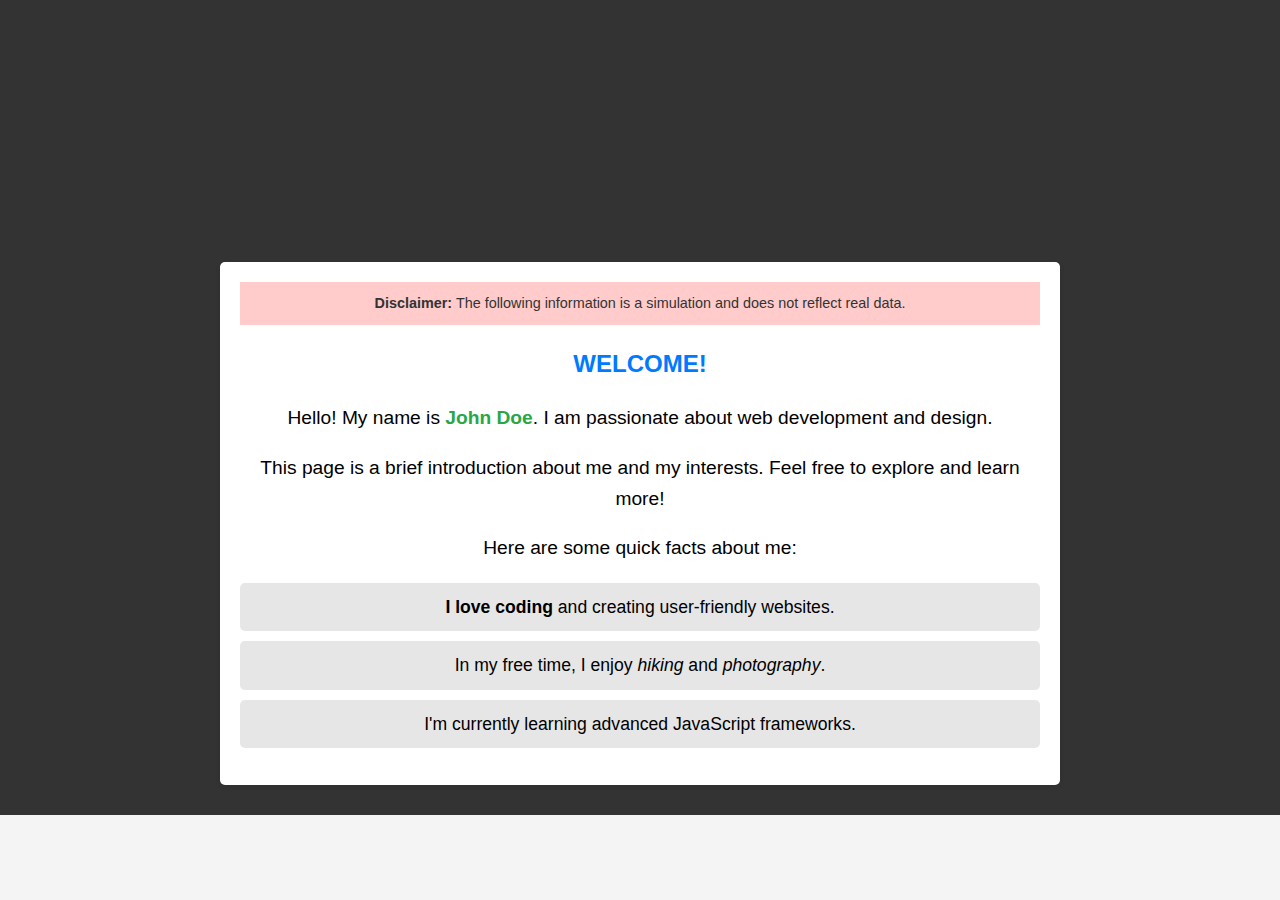
<file: about.html>
<!DOCTYPE html>
<html lang="en">
<head>
    <meta charset="UTF-8">
    <meta name="viewport" content="width=device-width, initial-scale=1.0">
    <title>About Me</title>
    <style>
        body {
            font-family: Arial, sans-serif;
            line-height: 1.6;
            margin: 0;
            padding: 0;
            background-color: #f4f4f4;
            color: #333;
        }
        header {
            background: #333;
            color: #fff;
            padding: 10px 0;
            text-align: center;
        }
        .container {
            max-width: 800px;
            margin: 20px auto;
            padding: 20px;
            background: #fff;
            border-radius: 5px;
            box-shadow: 0 2px 5px rgba(0, 0, 0, 0.1);
        }
        h1, h2 {
            color: #333;
        }
    </style>
</head>
<body>
    <header>
        <h1>About Me</h1>
    <header>
        <h1 style="font-size: 2.5rem; letter-spacing: 2px;">About Me</h1>
    </header>
    <div class="container">
        <div style="background-color: #ffcccb; padding: 10px; text-align: center; font-size: 0.9rem; color: #333;">
            <strong>Disclaimer:</strong> The following information is a simulation and does not reflect real data.
        </div>
        <h2 style="color: #007BFF; text-transform: uppercase;">Welcome!</h2>
        <p style="font-size: 1.2rem; color: #000000;">Hello! My name is <strong style="color: #28a745;">John Doe</strong>. I am passionate about web development and design.</p>
        <p style="font-size: 1.2rem; color: #000000;">This page is a brief introduction about me and my interests. Feel free to explore and learn more!</p>
        <p style="font-size: 1.2rem; color: #000000;">Here are some quick facts about me:</p>
        <ul style="list-style-type: none; padding-left: 0; font-size: 1.1rem; color: #000;">
            <li style="margin-bottom: 10px; padding: 10px; background-color: #e6e6e6; border-radius: 5px;">
            <strong>I love coding</strong> and creating user-friendly websites.
            </li>
            <li style="margin-bottom: 10px; padding: 10px; background-color: #e6e6e6; border-radius: 5px;">
            In my free time, I enjoy <em>hiking</em> and <em>photography</em>.
            </li>
            <li style="margin-bottom: 10px; padding: 10px; background-color: #e6e6e6; border-radius: 5px;">
            I'm currently learning <span style="color: #000;">advanced JavaScript frameworks</span>.
            </li>
        </ul>
    </div>
</body>
</html>
</file>
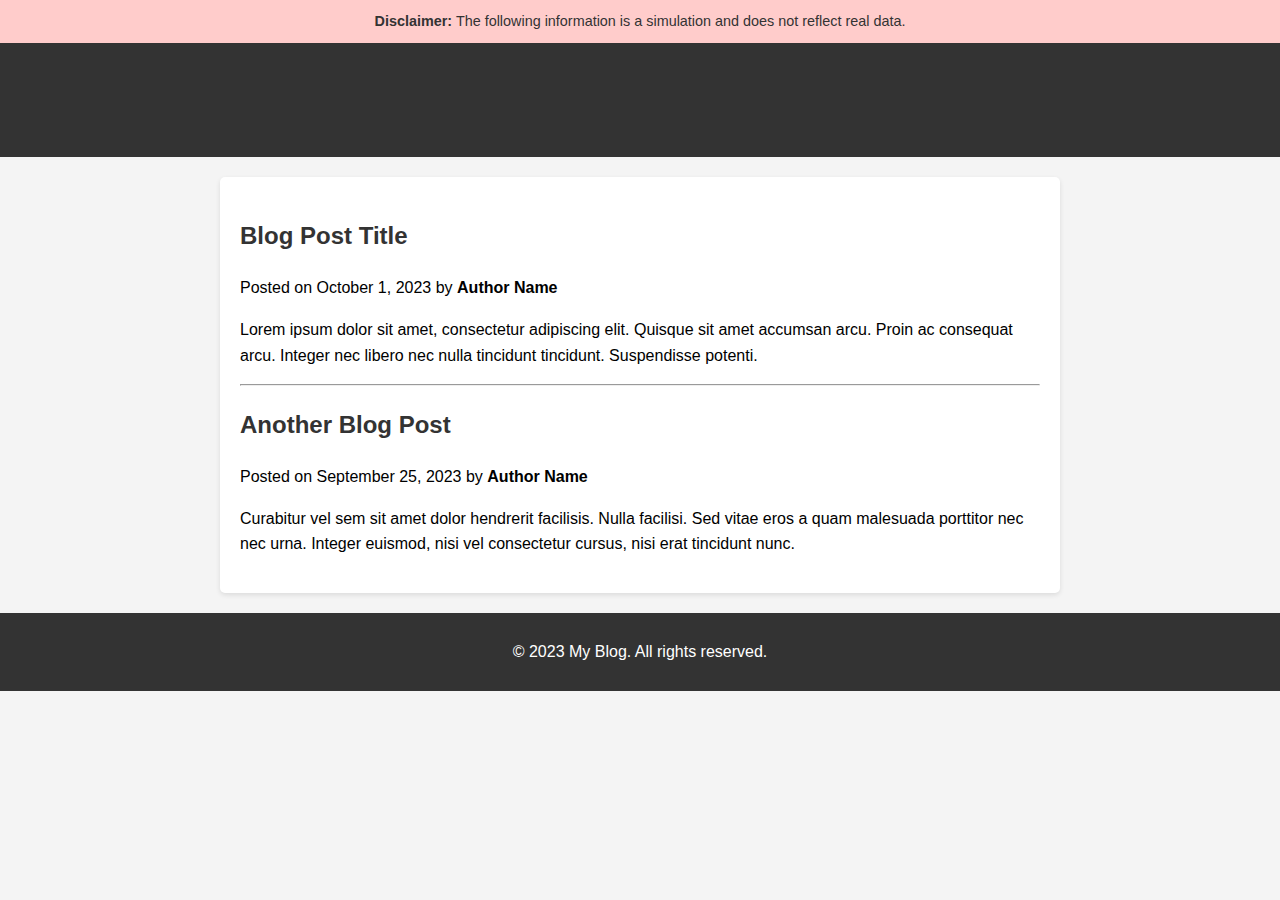
<file: blog.html>
<!DOCTYPE html>
<html lang="en">
<head>
    <meta charset="UTF-8">
    <meta name="viewport" content="width=device-width, initial-scale=1.0">
    <title>My Blog</title>
    <style>
        body {
            font-family: Arial, sans-serif;
            line-height: 1.6;
            margin: 0;
            padding: 0;
            background-color: #f4f4f4;
        }
        header {
            background: #333;
            color: #fff;
            padding: 10px 0;
            text-align: center;
        }
        .container {
            max-width: 800px;
            margin: 20px auto;
            background: #fff;
            padding: 20px;
            border-radius: 5px;
            box-shadow: 0 2px 5px rgba(0, 0, 0, 0.1);
        }
        h1, h2, h3 {
            color: #333;
        }
        a {
            color: #007BFF;
            text-decoration: none;
        }
        a:hover {
            text-decoration: underline;
        }
        footer {
            text-align: center;
            margin-top: 20px;
            padding: 10px 0;
            background: #333;
            color: #fff;
        }
    </style>
</head>
<body>
    <div style="background-color: #ffcccb; padding: 10px; text-align: center; font-size: 0.9rem; color: #333;">
        <strong>Disclaimer:</strong> The following information is a simulation and does not reflect real data.
    </div>
    <header>
        <h1>Welcome to My Blog</h1>
    </header>
    <div class="container">
        <article>
            <h2>Blog Post Title</h2>
            <p>Posted on <time datetime="2023-10-01">October 1, 2023</time> by <strong>Author Name</strong></p>
            <p>Lorem ipsum dolor sit amet, consectetur adipiscing elit. Quisque sit amet accumsan arcu. Proin ac consequat arcu. Integer nec libero nec nulla tincidunt tincidunt. Suspendisse potenti.</p>
        </article>
        <hr>
        <article>
            <h2>Another Blog Post</h2>
            <p>Posted on <time datetime="2023-09-25">September 25, 2023</time> by <strong>Author Name</strong></p>
            <p>Curabitur vel sem sit amet dolor hendrerit facilisis. Nulla facilisi. Sed vitae eros a quam malesuada porttitor nec nec urna. Integer euismod, nisi vel consectetur cursus, nisi erat tincidunt nunc.</p>
        </article>
    </div>
    <footer>
        <p>&copy; 2023 My Blog. All rights reserved.</p>
    </footer>
</body>
</html></html>
</file>
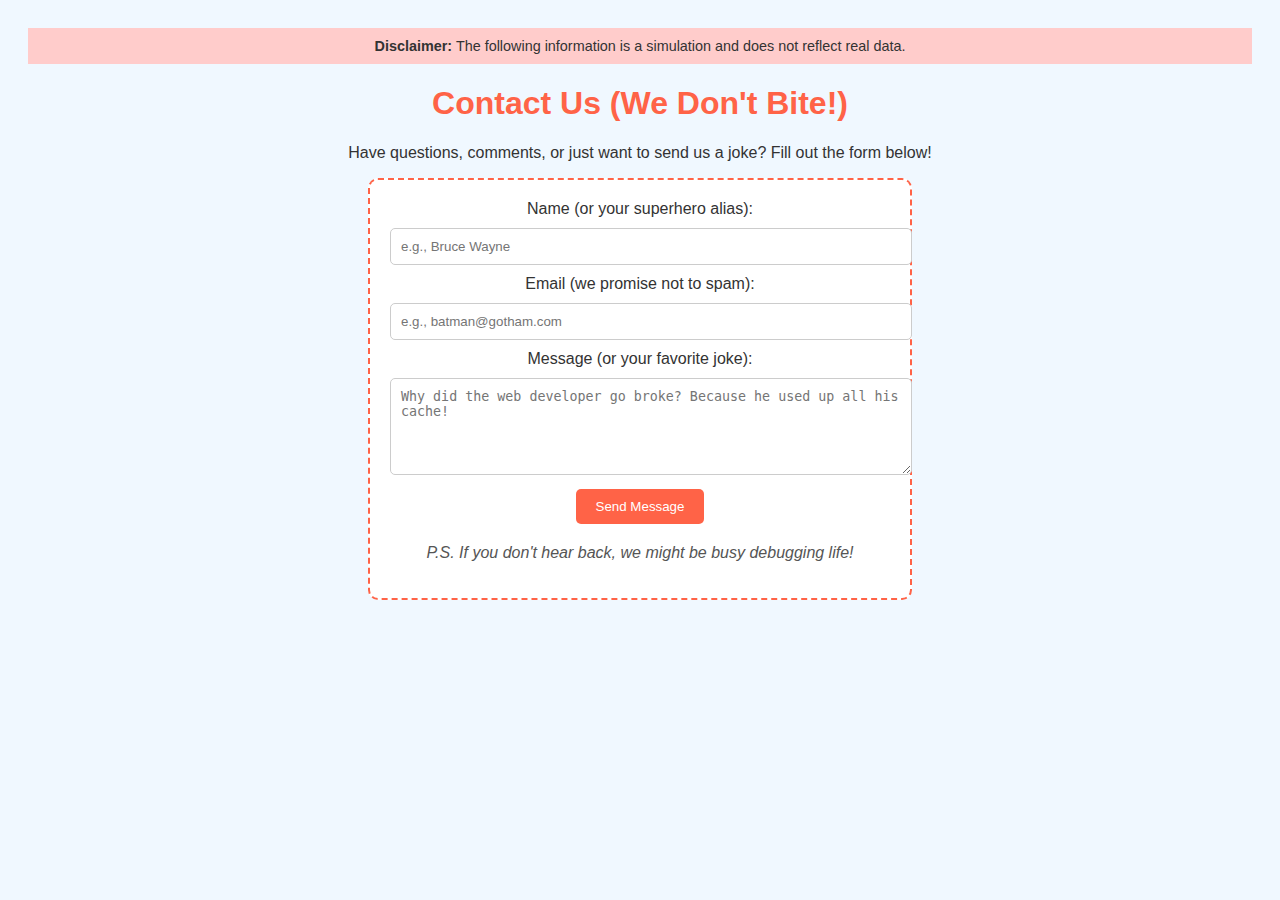
<file: contact.html>
<!DOCTYPE html>
<html lang="en">
<head>
    <meta charset="UTF-8">
    <meta name="viewport" content="width=device-width, initial-scale=1.0">
    <title>Contact Us - But Make It Fun</title>
    <style>
        body {
            font-family: Arial, sans-serif;
            background-color: #f0f8ff;
            color: #333;
            text-align: center;
            padding: 20px;
        }
        h1 {
            color: #ff6347;
        }
        .contact-form {
            max-width: 500px;
            margin: 0 auto;
            padding: 20px;
            border: 2px dashed #ff6347;
            border-radius: 10px;
            background-color: #fff;
        }
        .contact-form input, .contact-form textarea {
            width: 100%;
            padding: 10px;
            margin: 10px 0;
            border: 1px solid #ccc;
            border-radius: 5px;
        }
        .contact-form button {
            background-color: #ff6347;
            color: #fff;
            border: none;
            padding: 10px 20px;
            border-radius: 5px;
            cursor: pointer;
        }
        .contact-form button:hover {
            background-color: #ff4500;
        }
        .funny-note {
            margin-top: 20px;
            font-style: italic;
            color: #555;
        }
    </style>
</head>
<body>
    <div style="background-color: #ffcccb; padding: 10px; text-align: center; font-size: 0.9rem; color: #333;">
        <strong>Disclaimer:</strong> The following information is a simulation and does not reflect real data.
    </div>
    <h1>Contact Us (We Don't Bite!)</h1>
    <p>Have questions, comments, or just want to send us a joke? Fill out the form below!</p>
    <div class="contact-form">
        <form>
            <label for="name">Name (or your superhero alias):</label>
            <input type="text" id="name" name="name" placeholder="e.g., Bruce Wayne" required>
            
            <label for="email">Email (we promise not to spam):</label>
            <input type="email" id="email" name="email" placeholder="e.g., batman@gotham.com" required>
            
            <label for="message">Message (or your favorite joke):</label>
            <textarea id="message" name="message" rows="5" placeholder="Why did the web developer go broke? Because he used up all his cache!" required></textarea>
            
            <button type="submit">Send Message</button>
        </form>
        <p class="funny-note">P.S. If you don't hear back, we might be busy debugging life!</p>
    </div>
</body>
</html>
</file>
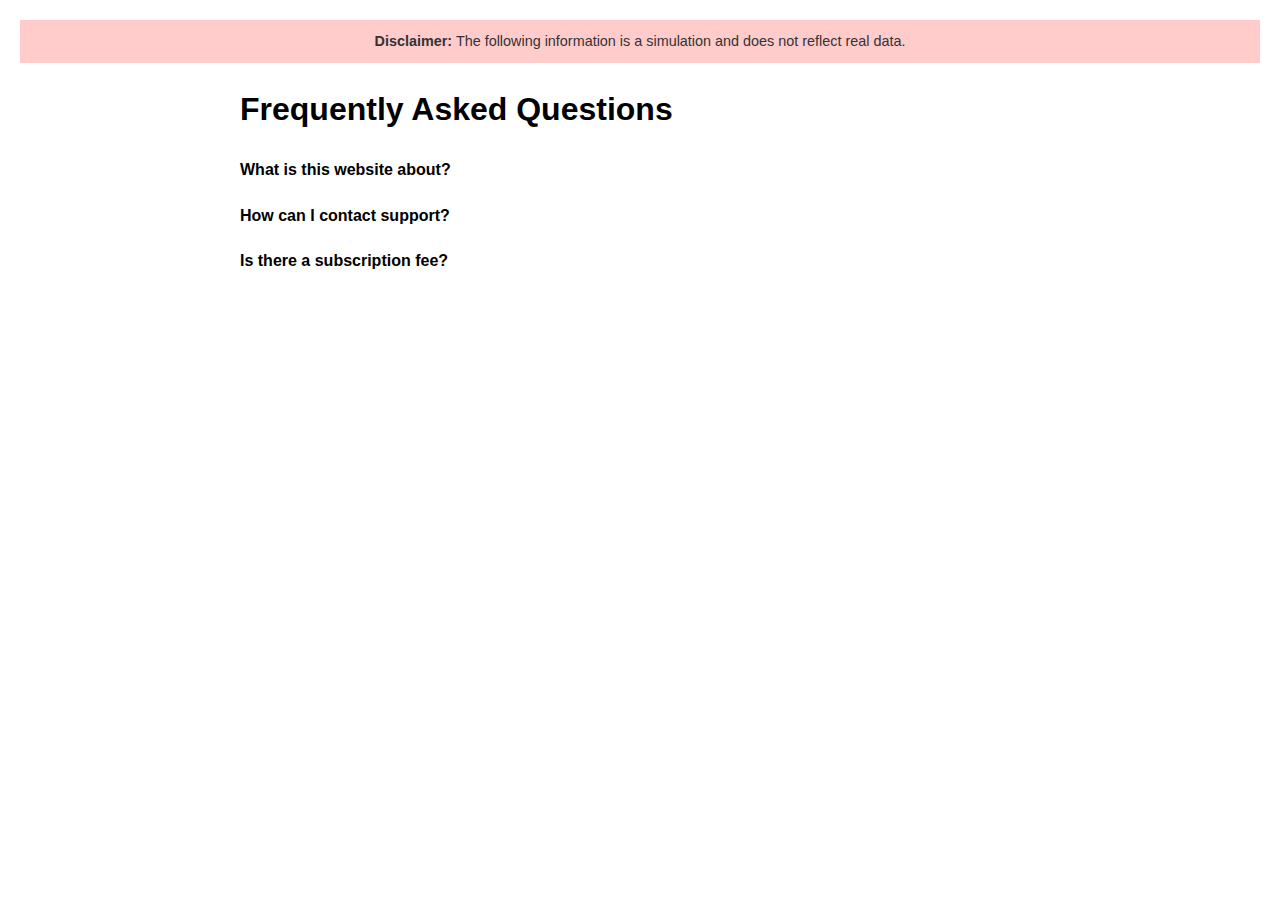
<file: faq.html>
<!DOCTYPE html>
<html lang="en">
<head>
    <meta charset="UTF-8">
    <meta name="viewport" content="width=device-width, initial-scale=1.0">
    <title>FAQ</title>
    <style>
        body {
            font-family: Arial, sans-serif;
            line-height: 1.6;
            margin: 20px;
        }
        .faq-section {
            max-width: 800px;
            margin: 0 auto;
        }
        .faq-item {
            margin-bottom: 20px;
        }
        .faq-question {
            font-weight: bold;
            cursor: pointer;
        }
        .faq-answer {
            display: none;
            margin-top: 10px;
        }
    </style>
    <script>
        document.addEventListener("DOMContentLoaded", () => {
            const questions = document.querySelectorAll(".faq-question");
            questions.forEach(question => {
                question.addEventListener("click", () => {
                    const answer = question.nextElementSibling;
                    answer.style.display = answer.style.display === "block" ? "none" : "block";
                });
            });
        });
    </script>
</head>
<body>
    <div style="background-color: #ffcccb; padding: 10px; text-align: center; font-size: 0.9rem; color: #333;">
        <strong>Disclaimer:</strong> The following information is a simulation and does not reflect real data.
    </div>
    <div class="faq-section">
        <h1>Frequently Asked Questions</h1>
        <div class="faq-item">
            <div class="faq-question">What is this website about?</div>
            <div class="faq-answer">This website provides information and resources about various topics.</div>
        </div>
        <div class="faq-item">
            <div class="faq-question">How can I contact support?</div>
            <div class="faq-answer">You can contact support by emailing us at support@example.com.</div>
        </div>
        <div class="faq-item">
            <div class="faq-question">Is there a subscription fee?</div>
            <div class="faq-answer">No, this website is completely free to use.</div>
        </div>
    </div>
</body>
</html></div>
</file>
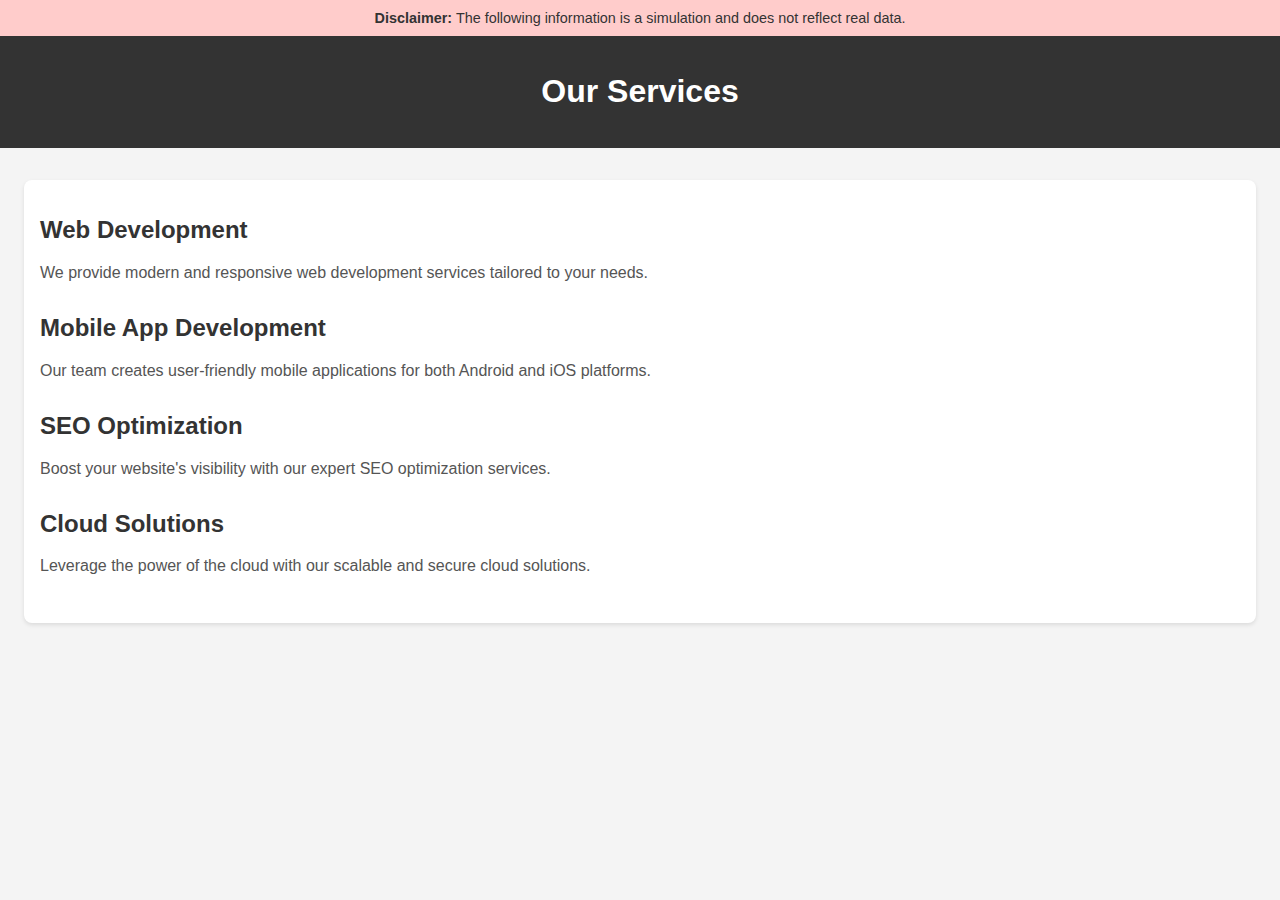
<file: services.html>
<!DOCTYPE html>
<html lang="en">
<head>
    <meta charset="UTF-8">
    <meta name="viewport" content="width=device-width, initial-scale=1.0">
    <title>Our Services</title>
    <style>
        body {
            font-family: Arial, sans-serif;
            margin: 0;
            padding: 0;
            background-color: #f4f4f4;
        }
        header {
            background-color: #333;
            color: #fff;
            padding: 1rem 0;
            text-align: center;
        }
        .container {
            max-width: 1200px;
            margin: 2rem auto;
            padding: 1rem;
            background: #fff;
            border-radius: 8px;
            box-shadow: 0 2px 4px rgba(0, 0, 0, 0.1);
        }
        .service {
            margin-bottom: 2rem;
        }
        .service h2 {
            color: #333;
        }
        .service p {
            color: #555;
        }
    </style>
</head>
<body>
    <div style="background-color: #ffcccb; padding: 10px; text-align: center; font-size: 0.9rem; color: #333;">
        <strong>Disclaimer:</strong> The following information is a simulation and does not reflect real data.
    </div>
    <header>
        <h1>Our Services</h1>
    </header>
    <div class="container">
        <div class="service">
            <h2>Web Development</h2>
            <p>We provide modern and responsive web development services tailored to your needs.</p>
        </div>
        <div class="service">
            <h2>Mobile App Development</h2>
            <p>Our team creates user-friendly mobile applications for both Android and iOS platforms.</p>
        </div>
        <div class="service">
            <h2>SEO Optimization</h2>
            <p>Boost your website's visibility with our expert SEO optimization services.</p>
        </div>
        <div class="service">
            <h2>Cloud Solutions</h2>
            <p>Leverage the power of the cloud with our scalable and secure cloud solutions.</p>
        </div>
    </div>
</body>
</html>
</file>
